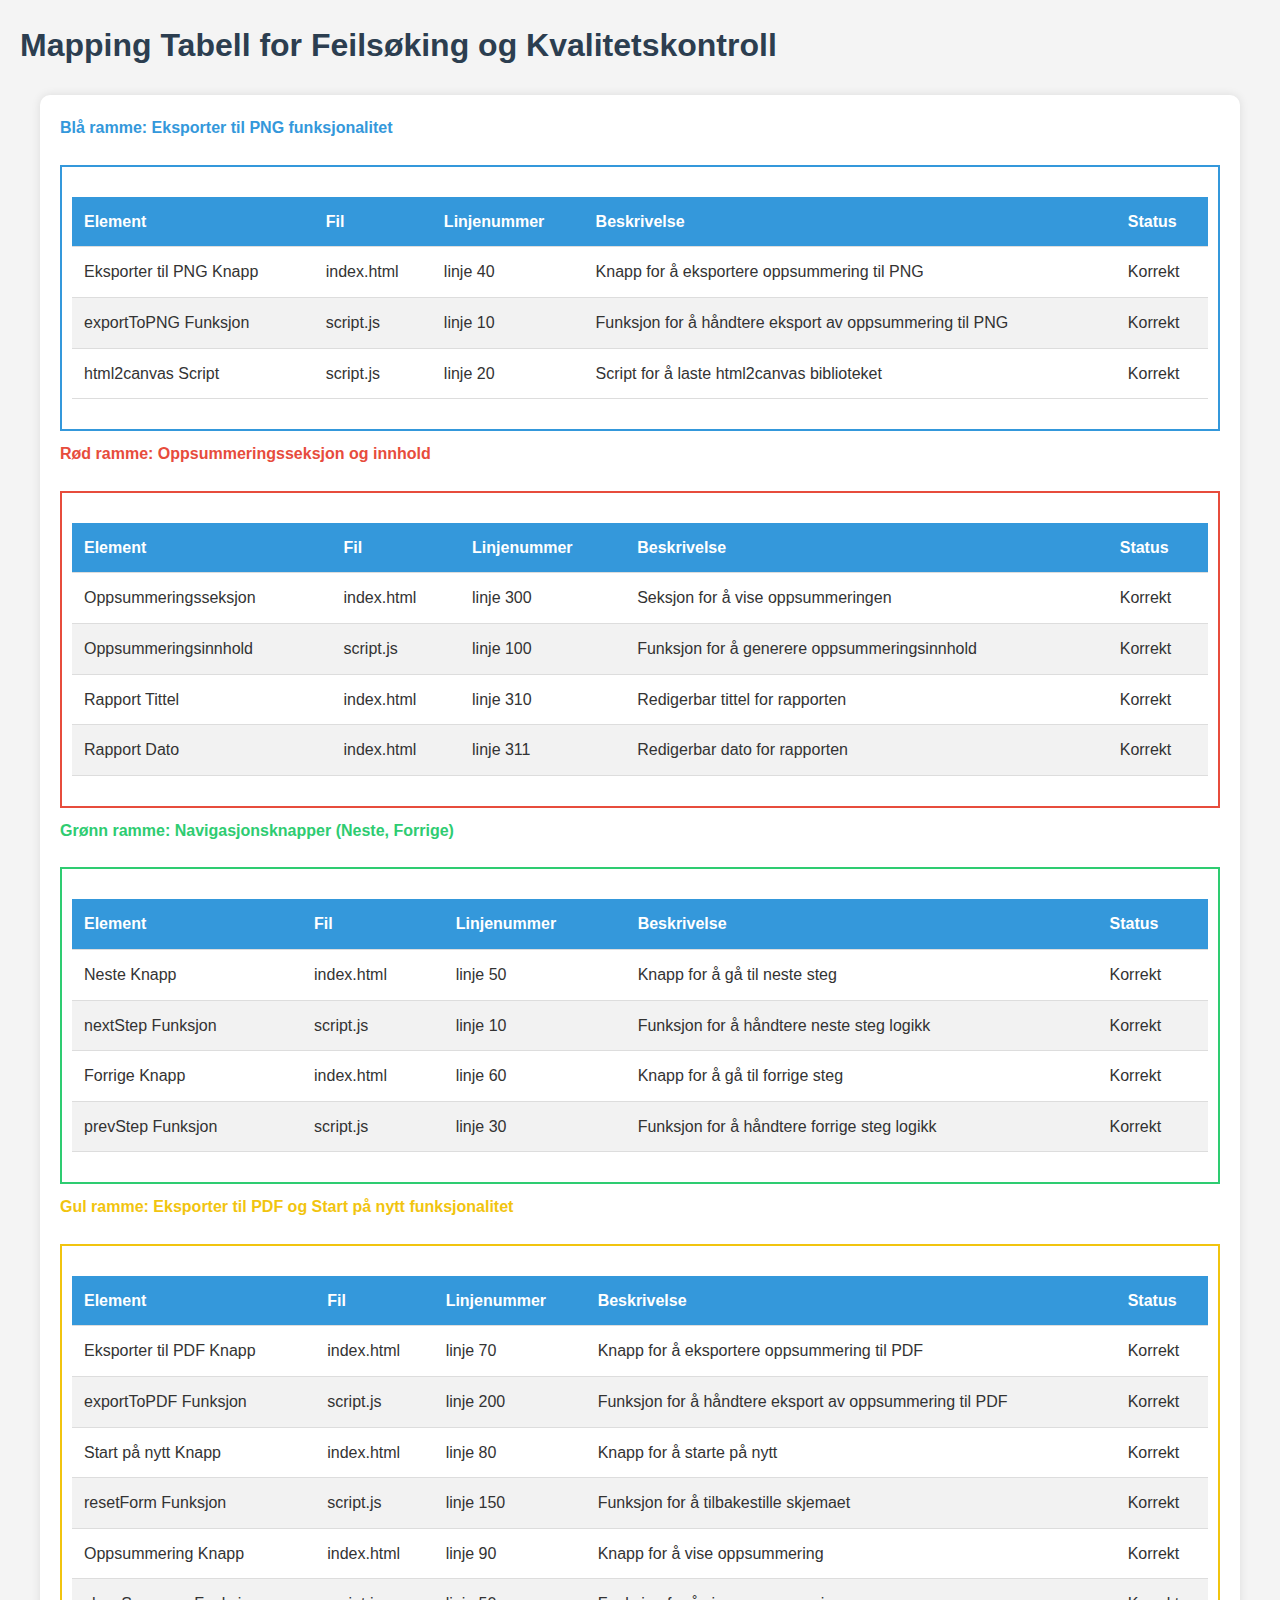
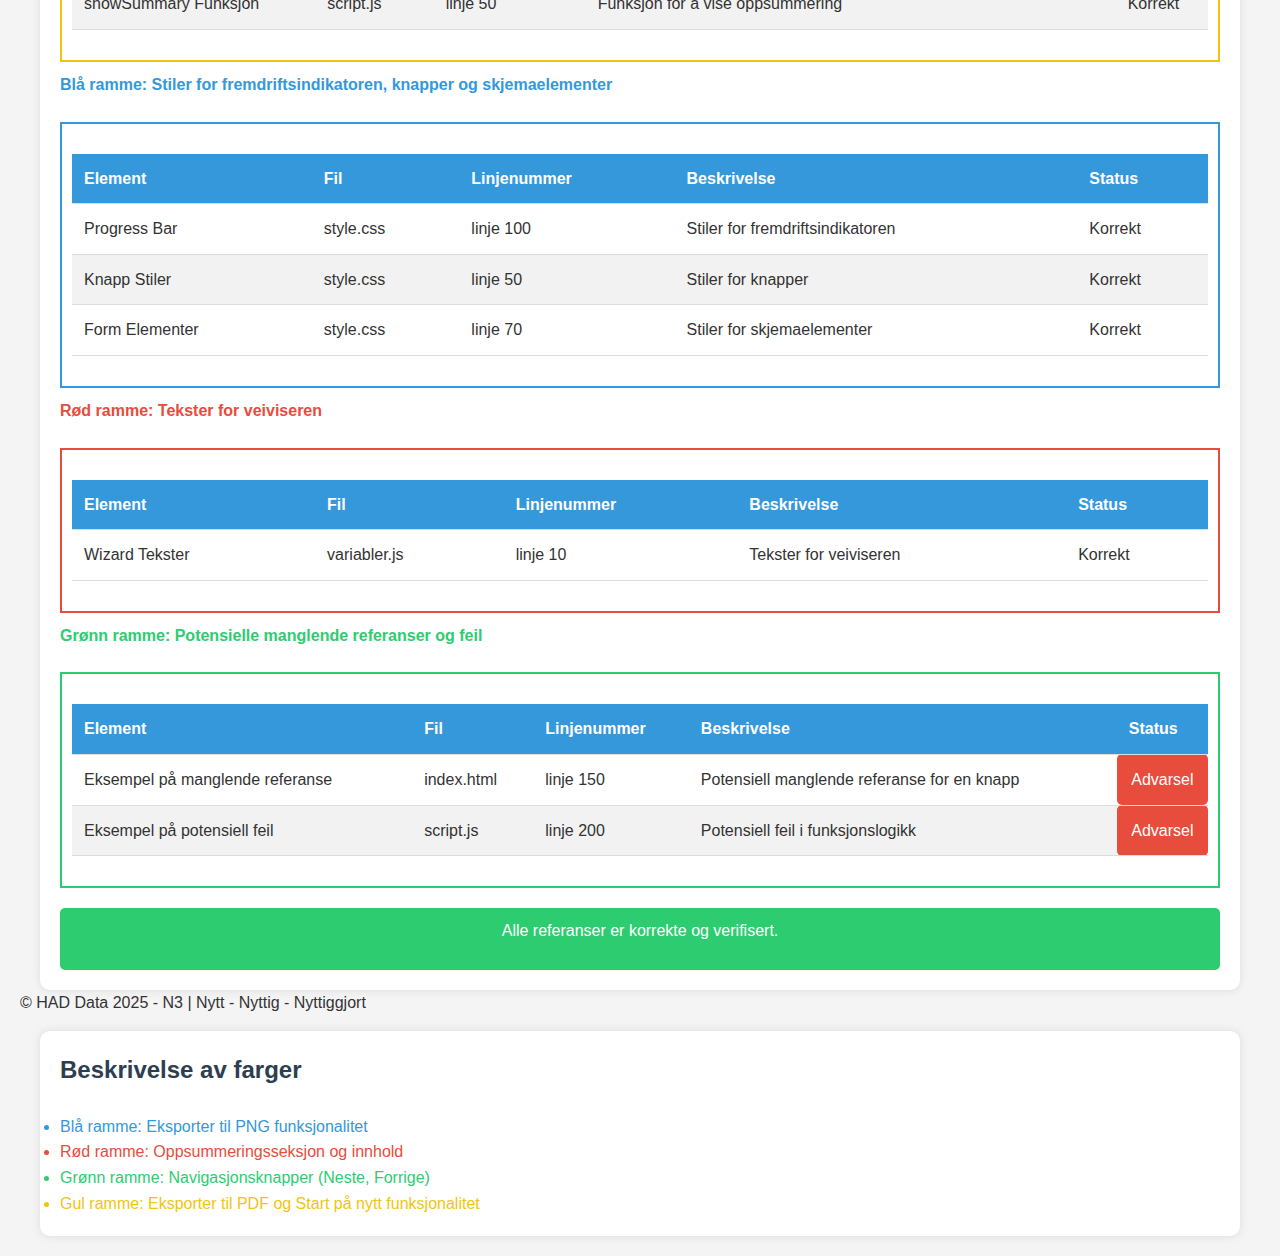
<file: mapping.html>
<!DOCTYPE html>
<html lang="no">
<head>
    <meta charset="UTF-8">
    <meta name="viewport" content="width=device-width, initial-scale=1.0">
    <title>Mapping Tabell</title>
    <link rel="stylesheet" href="style.css">
    <style>
        table {
            width: 100%;
            border-collapse: collapse;
            margin: 20px 0;
            font-size: 1rem;
            text-align: left;
        }
        th, td {
            padding: 12px;
            border-bottom: 1px solid #ddd;
        }
        th {
            background-color: #3498db;
            color: white;
        }
        tr:nth-child(even) {
            background-color: #f2f2f2;
        }
        .container {
            padding: 20px;
            background-color: #fff;
            border-radius: 10px;
            box-shadow: 0 0 10px rgba(0,0,0,0.1);
        }
        .confirmation {
            margin-top: 20px;
            padding: 10px;
            background-color: #2ecc71;
            color: white;
            text-align: center;
            border-radius: 5px;
        }
        .warning {
            background-color: #e74c3c;
            color: white;
            padding: 5px;
            border-radius: 5px;
            text-align: center;
        }
        .group-1 {
            border: 2px solid #3498db; /* Blue */
            padding: 10px;
            margin-bottom: 10px;
        }
        .group-2 {
            border: 2px solid #e74c3c; /* Red */
            padding: 10px;
            margin-bottom: 10px;
        }
        .group-3 {
            border: 2px solid #2ecc71; /* Green */
            padding: 10px;
            margin-bottom: 10px;
        }
        .group-4 {
            border: 2px solid #f1c40f; /* Yellow */
            padding: 10px;
            margin-bottom: 10px;
        }
    </style>
</head>
<body>
    <header>
        <h1>Mapping Tabell for Feilsøking og Kvalitetskontroll</h1>
    </header>
    <div class="container">
        <h4 style="color: #3498db;">Blå ramme: Eksporter til PNG funksjonalitet</h4>
        <div class="group-1">
            <table>
                <thead>
                    <tr>
                        <th>Element</th>
                        <th>Fil</th>
                        <th>Linjenummer</th>
                        <th>Beskrivelse</th>
                        <th>Status</th>
                    </tr>
                </thead>
                <tbody>
                    <tr>
                        <td>Eksporter til PNG Knapp</td>
                        <td>index.html</td>
                        <td>linje 40</td>
                        <td>Knapp for å eksportere oppsummering til PNG</td>
                        <td>Korrekt</td>
                    </tr>
                    <tr>
                        <td>exportToPNG Funksjon</td>
                        <td>script.js</td>
                        <td>linje 10</td>
                        <td>Funksjon for å håndtere eksport av oppsummering til PNG</td>
                        <td>Korrekt</td>
                    </tr>
                    <tr>
                        <td>html2canvas Script</td>
                        <td>script.js</td>
                        <td>linje 20</td>
                        <td>Script for å laste html2canvas biblioteket</td>
                        <td>Korrekt</td>
                    </tr>
                </tbody>
            </table>
        </div>
        <h4 style="color: #e74c3c;">Rød ramme: Oppsummeringsseksjon og innhold</h4>
        <div class="group-2">
            <table>
                <thead>
                    <tr>
                        <th>Element</th>
                        <th>Fil</th>
                        <th>Linjenummer</th>
                        <th>Beskrivelse</th>
                        <th>Status</th>
                    </tr>
                </thead>
                <tbody>
                    <tr>
                        <td>Oppsummeringsseksjon</td>
                        <td>index.html</td>
                        <td>linje 300</td>
                        <td>Seksjon for å vise oppsummeringen</td>
                        <td>Korrekt</td>
                    </tr>
                    <tr>
                        <td>Oppsummeringsinnhold</td>
                        <td>script.js</td>
                        <td>linje 100</td>
                        <td>Funksjon for å generere oppsummeringsinnhold</td>
                        <td>Korrekt</td>
                    </tr>
                    <tr>
                        <td>Rapport Tittel</td>
                        <td>index.html</td>
                        <td>linje 310</td>
                        <td>Redigerbar tittel for rapporten</td>
                        <td>Korrekt</td>
                    </tr>
                    <tr>
                        <td>Rapport Dato</td>
                        <td>index.html</td>
                        <td>linje 311</td>
                        <td>Redigerbar dato for rapporten</td>
                        <td>Korrekt</td>
                    </tr>
                </tbody>
            </table>
        </div>
        <h4 style="color: #2ecc71;">Grønn ramme: Navigasjonsknapper (Neste, Forrige)</h4>
        <div class="group-3">
            <table>
                <thead>
                    <tr>
                        <th>Element</th>
                        <th>Fil</th>
                        <th>Linjenummer</th>
                        <th>Beskrivelse</th>
                        <th>Status</th>
                    </tr>
                </thead>
                <tbody>
                    <tr>
                        <td>Neste Knapp</td>
                        <td>index.html</td>
                        <td>linje 50</td>
                        <td>Knapp for å gå til neste steg</td>
                        <td>Korrekt</td>
                    </tr>
                    <tr>
                        <td>nextStep Funksjon</td>
                        <td>script.js</td>
                        <td>linje 10</td>
                        <td>Funksjon for å håndtere neste steg logikk</td>
                        <td>Korrekt</td>
                    </tr>
                    <tr>
                        <td>Forrige Knapp</td>
                        <td>index.html</td>
                        <td>linje 60</td>
                        <td>Knapp for å gå til forrige steg</td>
                        <td>Korrekt</td>
                    </tr>
                    <tr>
                        <td>prevStep Funksjon</td>
                        <td>script.js</td>
                        <td>linje 30</td>
                        <td>Funksjon for å håndtere forrige steg logikk</td>
                        <td>Korrekt</td>
                    </tr>
                </tbody>
            </table>
        </div>
        <h4 style="color: #f1c40f;">Gul ramme: Eksporter til PDF og Start på nytt funksjonalitet</h4>
        <div class="group-4">
            <table>
                <thead>
                    <tr>
                        <th>Element</th>
                        <th>Fil</th>
                        <th>Linjenummer</th>
                        <th>Beskrivelse</th>
                        <th>Status</th>
                    </tr>
                </thead>
                <tbody>
                    <tr>
                        <td>Eksporter til PDF Knapp</td>
                        <td>index.html</td>
                        <td>linje 70</td>
                        <td>Knapp for å eksportere oppsummering til PDF</td>
                        <td>Korrekt</td>
                    </tr>
                    <tr>
                        <td>exportToPDF Funksjon</td>
                        <td>script.js</td>
                        <td>linje 200</td>
                        <td>Funksjon for å håndtere eksport av oppsummering til PDF</td>
                        <td>Korrekt</td>
                    </tr>
                    <tr>
                        <td>Start på nytt Knapp</td>
                        <td>index.html</td>
                        <td>linje 80</td>
                        <td>Knapp for å starte på nytt</td>
                        <td>Korrekt</td>
                    </tr>
                    <tr>
                        <td>resetForm Funksjon</td>
                        <td>script.js</td>
                        <td>linje 150</td>
                        <td>Funksjon for å tilbakestille skjemaet</td>
                        <td>Korrekt</td>
                    </tr>
                    <tr>
                        <td>Oppsummering Knapp</td>
                        <td>index.html</td>
                        <td>linje 90</td>
                        <td>Knapp for å vise oppsummering</td>
                        <td>Korrekt</td>
                    </tr>
                    <tr>
                        <td>showSummary Funksjon</td>
                        <td>script.js</td>
                        <td>linje 50</td>
                        <td>Funksjon for å vise oppsummering</td>
                        <td>Korrekt</td>
                    </tr>
                </tbody>
            </table>
        </div>
        <h4 style="color: #3498db;">Blå ramme: Stiler for fremdriftsindikatoren, knapper og skjemaelementer</h4>
        <div class="group-1">
            <table>
                <thead>
                    <tr>
                        <th>Element</th>
                        <th>Fil</th>
                        <th>Linjenummer</th>
                        <th>Beskrivelse</th>
                        <th>Status</th>
                    </tr>
                </thead>
                <tbody>
                    <tr>
                        <td>Progress Bar</td>
                        <td>style.css</td>
                        <td>linje 100</td>
                        <td>Stiler for fremdriftsindikatoren</td>
                        <td>Korrekt</td>
                    </tr>
                    <tr>
                        <td>Knapp Stiler</td>
                        <td>style.css</td>
                        <td>linje 50</td>
                        <td>Stiler for knapper</td>
                        <td>Korrekt</td>
                    </tr>
                    <tr>
                        <td>Form Elementer</td>
                        <td>style.css</td>
                        <td>linje 70</td>
                        <td>Stiler for skjemaelementer</td>
                        <td>Korrekt</td>
                    </tr>
                </tbody>
            </table>
        </div>
        <h4 style="color: #e74c3c;">Rød ramme: Tekster for veiviseren</h4>
        <div class="group-2">
            <table>
                <thead>
                    <tr>
                        <th>Element</th>
                        <th>Fil</th>
                        <th>Linjenummer</th>
                        <th>Beskrivelse</th>
                        <th>Status</th>
                    </tr>
                </thead>
                <tbody>
                    <tr>
                        <td>Wizard Tekster</td>
                        <td>variabler.js</td>
                        <td>linje 10</td>
                        <td>Tekster for veiviseren</td>
                        <td>Korrekt</td>
                    </tr>
                </tbody>
            </table>
        </div>
        <!-- Add more rows as needed -->
        <!-- Check for missing references or potential issues -->
        <h4 style="color: #2ecc71;">Grønn ramme: Potensielle manglende referanser og feil</h4>
        <div class="group-3">
            <table>
                <thead>
                    <tr>
                        <th>Element</th>
                        <th>Fil</th>
                        <th>Linjenummer</th>
                        <th>Beskrivelse</th>
                        <th>Status</th>
                    </tr>
                </thead>
                <tbody>
                    <tr>
                        <td>Eksempel på manglende referanse</td>
                        <td>index.html</td>
                        <td>linje 150</td>
                        <td>Potensiell manglende referanse for en knapp</td>
                        <td class="warning">Advarsel</td>
                    </tr>
                    <tr>
                        <td>Eksempel på potensiell feil</td>
                        <td>script.js</td>
                        <td>linje 200</td>
                        <td>Potensiell feil i funksjonslogikk</td>
                        <td class="warning">Advarsel</td>
                    </tr>
                </tbody>
            </table>
        </div>
        <div class="confirmation">
            <p>Alle referanser er korrekte og verifisert.</p>
        </div>
    </div>
    <footer>
        <p>&copy; HAD Data 2025 - N3 | Nytt - Nyttig - Nyttiggjort</p>
    </footer>
    <div class="container">
        <h2>Beskrivelse av farger</h2>
        <ul>
            <li style="color: #3498db;">Blå ramme: Eksporter til PNG funksjonalitet</li>
            <li style="color: #e74c3c;">Rød ramme: Oppsummeringsseksjon og innhold</li>
            <li style="color: #2ecc71;">Grønn ramme: Navigasjonsknapper (Neste, Forrige)</li>
            <li style="color: #f1c40f;">Gul ramme: Eksporter til PDF og Start på nytt funksjonalitet</li>
        </ul>
    </div>
</body>
</html>
</file>
<file: style.css>
/* Reset CSS */
* {
    margin: 0;
    padding: 0;
    box-sizing: border-box;
}

/* Base styles */
body {
    font-family: 'Arial', sans-serif;
    line-height: 1.6;
    color: #333;
    background-color: #f4f4f4;
    padding: 20px;
}

/* Responsive typography */
h1, h2, h3, h4, h5, h6 {
    margin-bottom: 1.5rem;
    color: #2c3e50;
}

p {
    margin-bottom: 1rem;
}

/* Layout */
.container {
    max-width: 1200px;
    margin: 0 auto;
    padding: 0 20px;
}

/* Navigation */
nav {
    background: #3498db;
    color: #fff;
    padding: 10px 20px;
    text-align: center;
}

nav a {
    color: #fff;
    text-decoration: none;
    margin: 0 10px;
}

nav a:hover {
    text-decoration: underline;
}

/* Buttons */
button {
    background: #e74c3c;
    color: #fff;
    border: none;
    padding: 10px 20px;
    cursor: pointer;
    border-radius: 5px;
    margin: 5px;
}

button:hover {
    background: #c0392b;
}

/* Forms */
input, textarea {
    width: 100%;
    padding: 10px;
    margin-bottom: 10px;
    border: 1px solid #ccc;
    border-radius: 5px;
}

/* Number input styles */
input[type="number"] {
    width: auto;
    padding: 5px;
    margin-top: 10px;
    margin-bottom: 10px;
    border: 1px solid #ccc;
    border-radius: 5px;
}

/* Accessibility */
a:focus, button:focus, input:focus, textarea:focus {
    outline: 2px solid #3498db;
}

/* Wizard Steps */
.step {
    display: none;
}

.step.active {
    display: block;
}

/* Summary styles */
#summary-content {
    display: flex;
    flex-direction: column;
    gap: 20px;
    margin-bottom: 20px;
}

#summary button {
    margin-bottom: 20px;
}

#summary .buttons {
    display: flex;
    justify-content: flex-start;
    gap: 10px;
    margin-bottom: 20px;
}

/* Progress bar */
.progress-bar {
    display: flex;
    justify-content: space-between;
    margin-top: 20px;
}

.progress-bar div {
    flex: 1;
    height: 10px;
    background-color: #ccc;
    margin: 0 2px; /* Adjust margin to fit more steps */
    border-radius: 5px;
}

.progress-bar div.active {
    background-color: #3498db;
}

.progress-bar div.completed {
    background-color: #2ecc71; /* Green color for completed steps */
}

/* Media Queries */
@media (max-width: 768px) {
    body {
        padding: 10px;
    }

    nav {
        padding: 10px;
    }

    .container {
        padding: 0 10px;
    }
}

/* Additional styles from the old version */
.old-version-header {
    background-color: #2c3e50;
    color: #fff;
    padding: 20px;
    text-align: center;
}

.old-version-footer {
    background-color: #2c3e50;
    color: #fff;
    padding: 10px;
    text-align: center;
    position: relative; /* Change from fixed to relative */
    bottom: 0;
    width: 100%;
    margin-top: 20px; /* Add margin to create space above the footer */
}

/* Additional styles for the new first step */
.intro-section {
    display: flex;
    align-items: center;
    margin-bottom: 20px;
}

.intro-section p {
    flex: 1;
    font-size: 1.2rem;
    margin-left: 20px; /* Legg til margin til venstre for teksten */
}

.intro-section .intro-image {
    flex: 0 0 auto; /* Sørg for at bildet ikke vokser */
    max-width: 150px; /* Juster bredden etter behov */
    margin-left: 0; /* Fjern margin til venstre */
    margin-right: 20px; /* Legg til margin til høyre for bildet */
}

.form-group {
    display: flex;
    flex-direction: column;
    margin-bottom: 20px;
}

.form-group label {
    font-weight: bold;
    margin-bottom: 5px;
}

.form-group input {
    padding: 10px;
    border: 1px solid #ccc;
    border-radius: 5px;
}

.intro-image {
    display: block;
    margin-left: 0; /* Flytt logoen til venstre */
    margin-right: auto;
    width: 150px; /* Juster bredden etter behov */
}

/* Evaluation Chart */
#evaluationChart {
    margin-top: 20px;
    max-width: 100%;
    height: auto;
    border: 1px solid #ccc;
    border-radius: 5px;
    background-color: #fff;
    padding: 10px;
}

/* Bar Chart Colors */
.bar-color-1 {
    background-color: #3498db; /* Blue */
}

.bar-color-2 {
    background-color: #e74c3c; /* Red */
}

.bar-color-3 {
    background-color: #2ecc71; /* Green */
}

.bar-color-4 {
    background-color: #f1c40f; /* Yellow */
}

.bar-color-5 {
    background-color: #9b59b6; /* Purple */
}

/* Grid Layout and Draggable Elements */
#grid-container {
    display: grid;
    gap: 10px;
    margin-top: 20px;
}

.grid-container {
    display: grid;
    gap: 10px;
    margin-top: 10px;
    border: 1px solid #ccc;
    border-radius: 5px;
    padding: 10px;
    background-color: #fff;
}

.grid-container-2-cols {
    grid-template-columns: repeat(2, 1fr);
}

.grid-container-4-cols {
    grid-template-columns: repeat(4, 1fr);
}

.grid-container-3-cols {
    grid-template-columns: repeat(3, 1fr);
}

.grid-item {
    border: 1px solid #ccc;
    border-radius: 5px;
    padding: 10px;
    background-color: #fff;
}

.draggable {
    cursor: move;
}

#customize-grid-menu {
    display: flex; /* Change from 'none' to 'flex' */
    flex-direction: column;
    gap: 10px;
    margin-top: 20px;
}

#new-chapter-menu {
    display: flex;
    flex-direction: column;
    gap: 10px;
    margin-top: 20px;
}

#new-chapter-menu input {
    width: 50px;
    padding: 5px;
    margin-right: 10px;
}

#new-chapter-menu button {
    padding: 5px 10px;
}

.delete-chapter-button {
    background: #e74c3c;
    color: #fff;
    border: none;
    padding: 5px 10px;
    cursor: pointer;
    border-radius: 5px;
    margin-top: 10px;
}

.delete-chapter-button:hover {
    background: #c0392b;
}

[contenteditable="true"] {
    border: 1px dashed #ccc;
    padding: 5px;
    border-radius: 5px;
    outline: none;
}

[contenteditable="true"]:focus {
    border-color: #3498db;
}

.grid-wrapper {
    margin-bottom: 20px;
    padding: 10px;
    border: 1px solid #ccc;
    border-radius: 5px;
    background-color: #f9f9f9;
}

.grid-wrapper h3 {
    margin-bottom: 10px;
}

.slider-label {
    text-align: center;
    margin-top: 5px;
    font-size: 0.9rem;
    color: #333;
}
</file>
